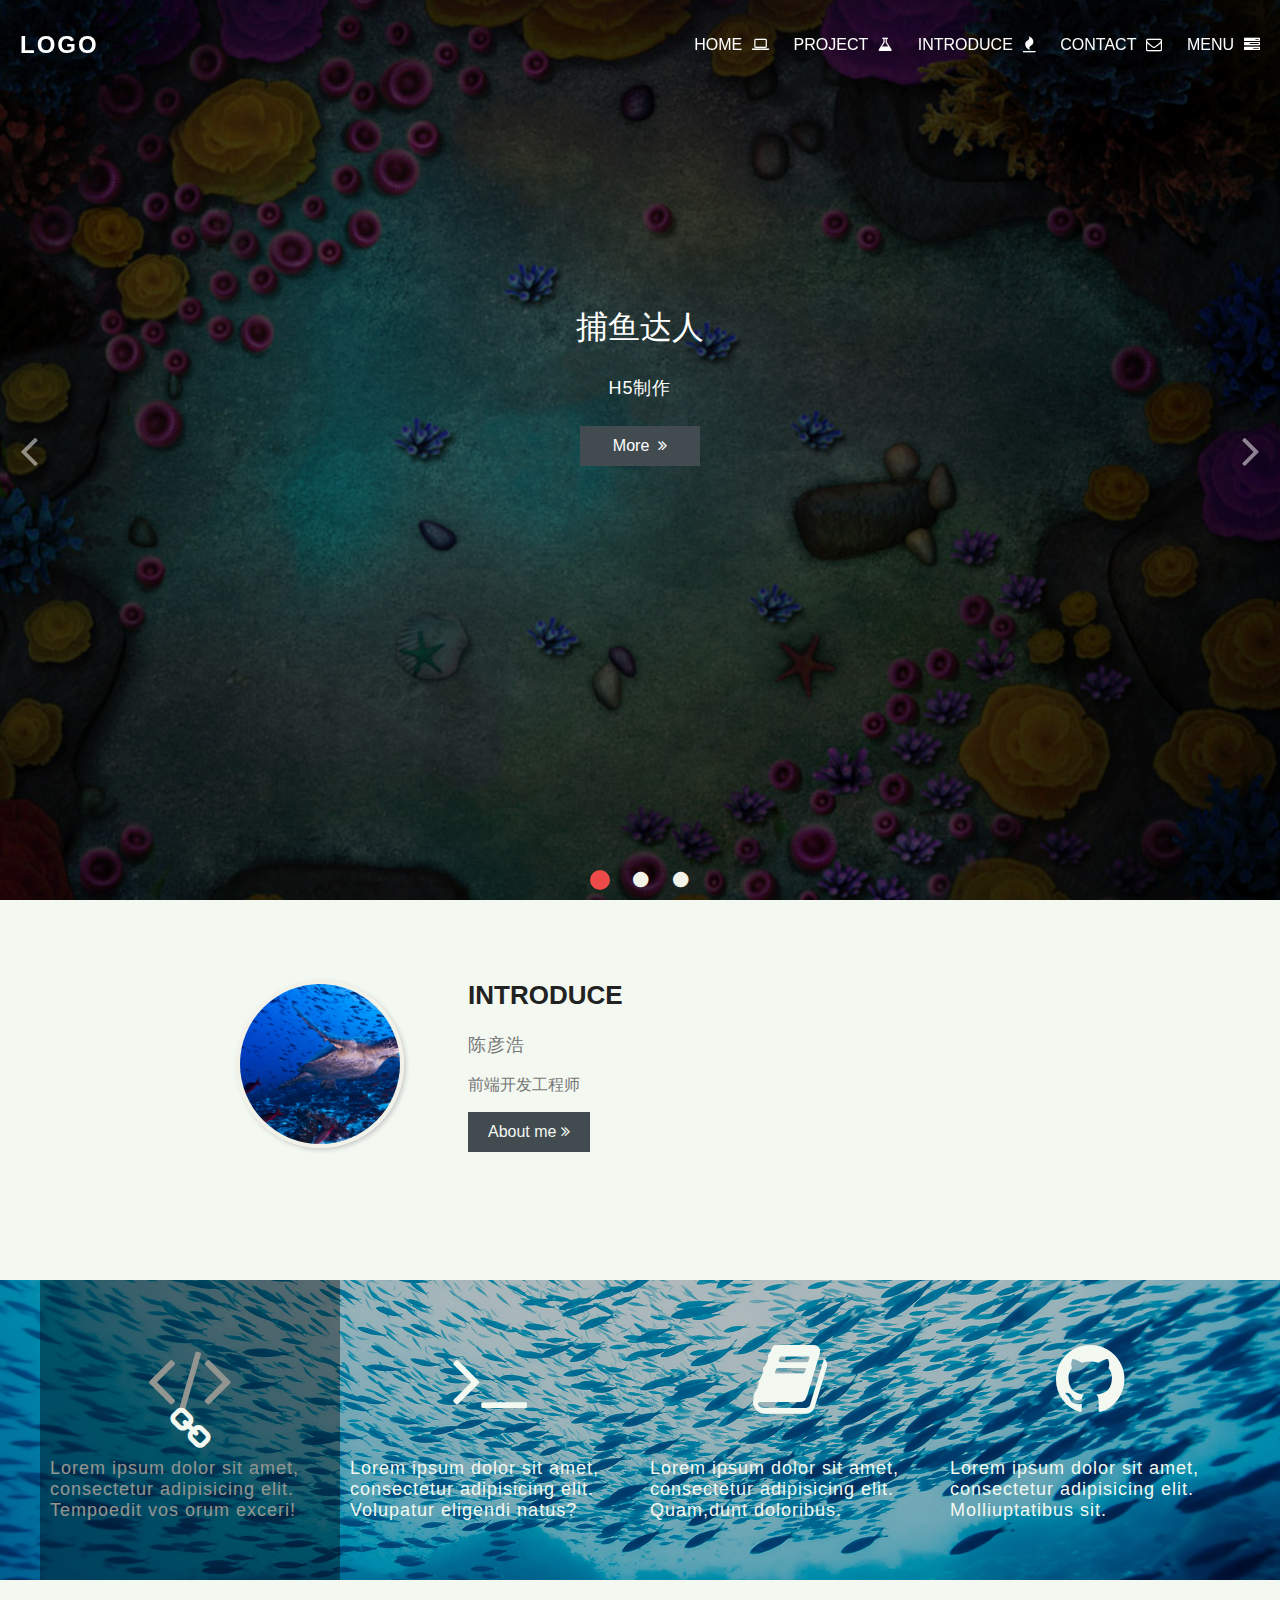
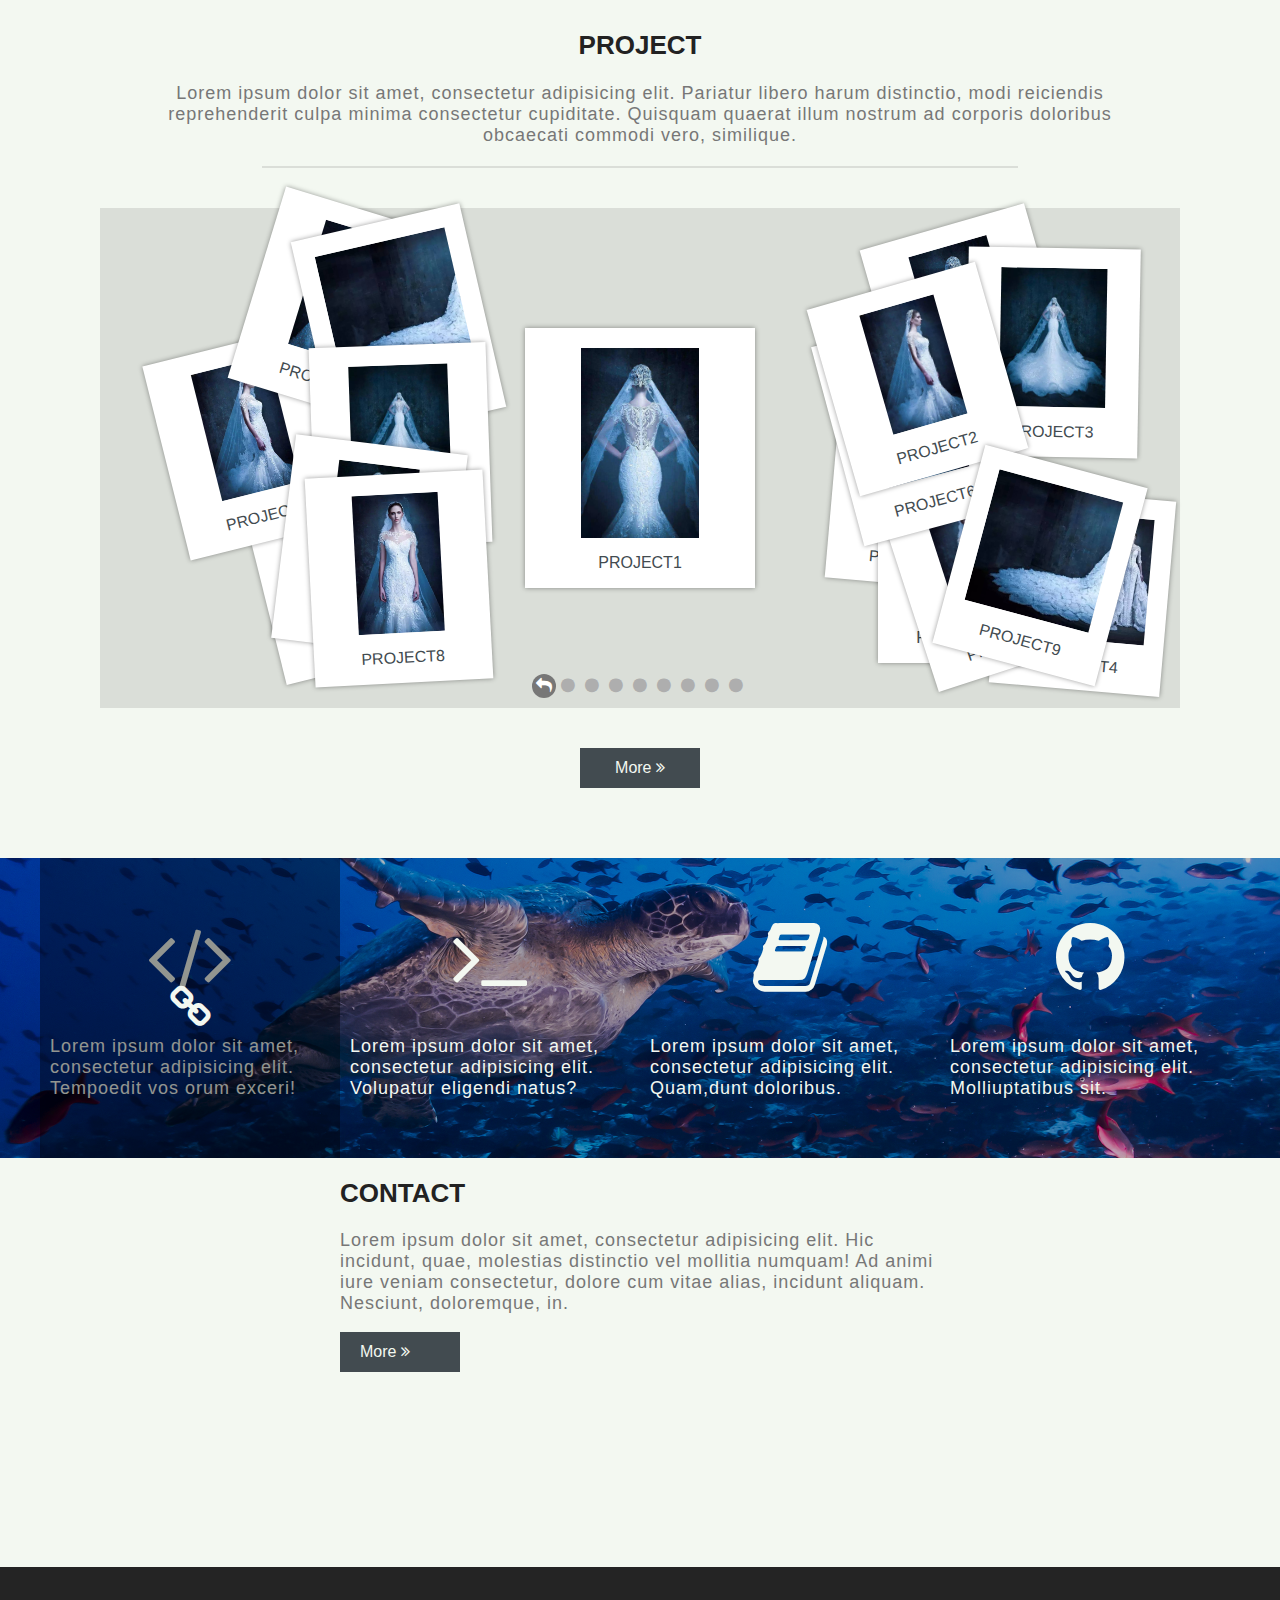
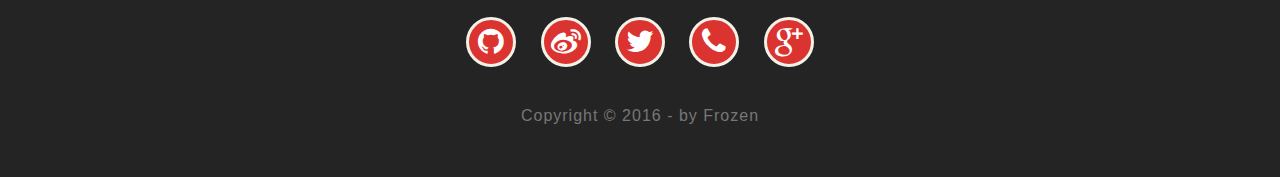
<file: index.html>
<!DOCTYPE html>
<html lang="en">
	<head>
		<meta charset="UTF-8">
		<title>哈哈哈123</title>
		<link rel="stylesheet" href="css/normalize.css">
		<link rel="stylesheet" href="css/Font-Awesome/css/font-awesome.min.css">
		<link rel="stylesheet" href="css/main.css">
		<script src="js/require.js" data-main="js/main"></script>
	</head>

	<body>
		<div class="main-wrapper">
			<div class="header" id="header">
				<div class="nav animated">
					<div class="mask"></div>
					<div class="wrap">
						<div class="logo animated">
							<a href="javascript:;">LOGO</a>
						</div>
						<ul>
							<li>
								<a href="./index.html">HOME</a><i class="icon-laptop"></i></li>
							<li>
								<a href="./project.html">PROJECT</a><i class="icon-beaker"></i></li>
							<li>
								<a href="./introduce.html">INTRODUCE</a><i class="icon-fire"></i></li>
							<li>
								<a href="./contact.html">CONTACT</a><i class="icon-envelope-alt"></i></li>
							<li>
								<a href="#">MENU</a><i class="icon-tasks"></i></li>
						</ul>
					</div>
				</div>
				<div class="banner" id="banner">
					<ul class="con">
						<li class="fore1">
							<div class="mask"></div>
							<div class="inner">
								<h2>捕鱼达人</h2>
								<p class="sub-heading">
									H5制作
								</p>
								<div class="more">More&nbsp;&nbsp;<i class="icon-double-angle-right"></i></div>
							</div>
						</li>
						<li class="fore2">
							<div class="mask"></div>
							<div class="mask"></div>
							<div class="inner">
								<h2>www.小伙伴们.com</h2>
								<p class="sub-heading">
									自制web开发网站
								</p>
								<div class="more">More&nbsp;&nbsp;<i class="icon-double-angle-right"></i></div>
							</div>
						</li>
						<li class="fore3">
							<div class="mask"></div>
							<div class="inner">
								<h2>扫自扫</h2>
								<p class="sub-heading">
									能扫描自己手机屏幕上二维码的软件（未实现）
								</p>
								<div class="more">More&nbsp;&nbsp;<i class="icon-double-angle-right"></i></div>
							</div>
						</li>
					</ul>
					<ul class="nav">
						<li><i class="icon-circle"></i></li>
						<li><i class="icon-circle"></i></li>
						<li><i class="icon-circle"></i></li>
					</ul>
					<div class="btn ac" id="prev"><i class="icon-angle-left"></i></div>
					<div class="btn" id="next"><i class="icon-angle-right"></i></div>
				</div>
			</div>
			<div class="content-index">
				<div class="introduce-section">
					<div class="inner">
						<div class="img-section">
							<img src="images/img2.jpg" alt="">
						</div>
						<div class="text-section">
							<h2>INTRODUCE</h2>
							<p class="sub-heading">陈彦浩</p>
							<p>前端开发工程师</p>
							<div class="button">
								<a href="./introduce.html">About me</a>
								<i class="icon-double-angle-right"></i>
							</div>
						</div>
					</div>
				</div>
				<div class="spacer">
					<div class="card-group">
						<div class="inner">
							<div class="silder"><i class="icon-link"></i></div>
							<div class="card">
								<i class="icon-code"></i>
								<p class="sub-heading">Lorem ipsum dolor sit amet, consectetur adipisicing elit. Tempoedit vos orum exceri!</p>
							</div>
							<div class="card">
								<i class="icon-terminal"></i>
								<p class="sub-heading">Lorem ipsum dolor sit amet, consectetur adipisicing elit. Volupatur eligendi natus?</p>
							</div>
							<div class="card">
								<i class="icon-book"></i>
								<p class="sub-heading">Lorem ipsum dolor sit amet, consectetur adipisicing elit. Quam,dunt doloribus.</p>
							</div>
							<div class="card">
								<i class="icon-github"></i>
								<p class="sub-heading">Lorem ipsum dolor sit amet, consectetur adipisicing elit. Molliuptatibus sit.</p>
							</div>
						</div>
					</div>
				</div>

				<div class="project-section">
					<div class="inner">
						<div class="text-section">
							<h2>PROJECT</h2>
							<p class="sub-heading">Lorem ipsum dolor sit amet, consectetur adipisicing elit. Pariatur libero harum distinctio, modi reiciendis reprehenderit culpa minima consectetur cupiditate. Quisquam quaerat illum nostrum ad corporis doloribus obcaecati commodi vero, similique.</p>
						</div>
						<div class="hr"></div>
						<div class="demo-section" id="demo-section">
							<div class="demo-con" id="demo-con">
							</div>
							<div class="nav">
								<ul>
								</ul>
							</div>
						</div>
						<div class="button">
							<a href="./project.html">More </a>
							<i class="icon-double-angle-right"></i>
						</div>
					</div>
				</div>
				<div class="spacer">
					<div class="card-group">
						<div class="inner">
							<div class="silder"><i class="icon-link"></i></div>
							<div class="card">
								<i class="icon-code"></i>
								<p class="sub-heading">Lorem ipsum dolor sit amet, consectetur adipisicing elit. Tempoedit vos orum exceri!</p>
							</div>
							<div class="card">
								<i class="icon-terminal"></i>
								<p class="sub-heading">Lorem ipsum dolor sit amet, consectetur adipisicing elit. Volupatur eligendi natus?</p>
							</div>
							<div class="card">
								<i class="icon-book"></i>
								<p class="sub-heading">Lorem ipsum dolor sit amet, consectetur adipisicing elit. Quam,dunt doloribus.</p>
							</div>
							<div class="card">
								<i class="icon-github"></i>
								<p class="sub-heading">Lorem ipsum dolor sit amet, consectetur adipisicing elit. Molliuptatibus sit.</p>
							</div>
						</div>
					</div>
				</div>

				<div class="contact-section">
					<div class="inner">
						<h2>CONTACT</h2>
						<p class="sub-heading">Lorem ipsum dolor sit amet, consectetur adipisicing elit. Hic incidunt, quae, molestias distinctio vel mollitia numquam! Ad animi iure veniam consectetur, dolore cum vitae alias, incidunt aliquam. Nesciunt, doloremque, in.</p>
						<div class="button">
							<a href="./project.html">More </a>
							<i class="icon-double-angle-right"></i>
						</div>
					</div>
				</div>
			</div>
			<!-- content end -->
			<div class="footer">
				<div class="back-top" id="back-top">
					<i class="icon-angle-up"></i>
				</div>
				<div class="inner">
					<ul class="contact">
						<li>
							<a href="javascript:;"><i class="icon-github"></i></a>
						</li>
						<li>
							<a href="javascript:;"><i class="icon-weibo"></i></a>
						</li>
						<li>
							<a href="javascript:;"><i class="icon-twitter"></i></a>
						</li>
						<li>
							<a href="javascript:;"><i class="icon-phone"></i></a>
						</li>
						<li>
							<a href="javascript:;"><i class="icon-google-plus"></i></a>
						</li>
					</ul>
					<div class="copy">
						Copyright © 2016 - by Frozen
					</div>
				</div>
			</div>
			<!-- footer end -->
		</div>
	</body>

</html>
</file>
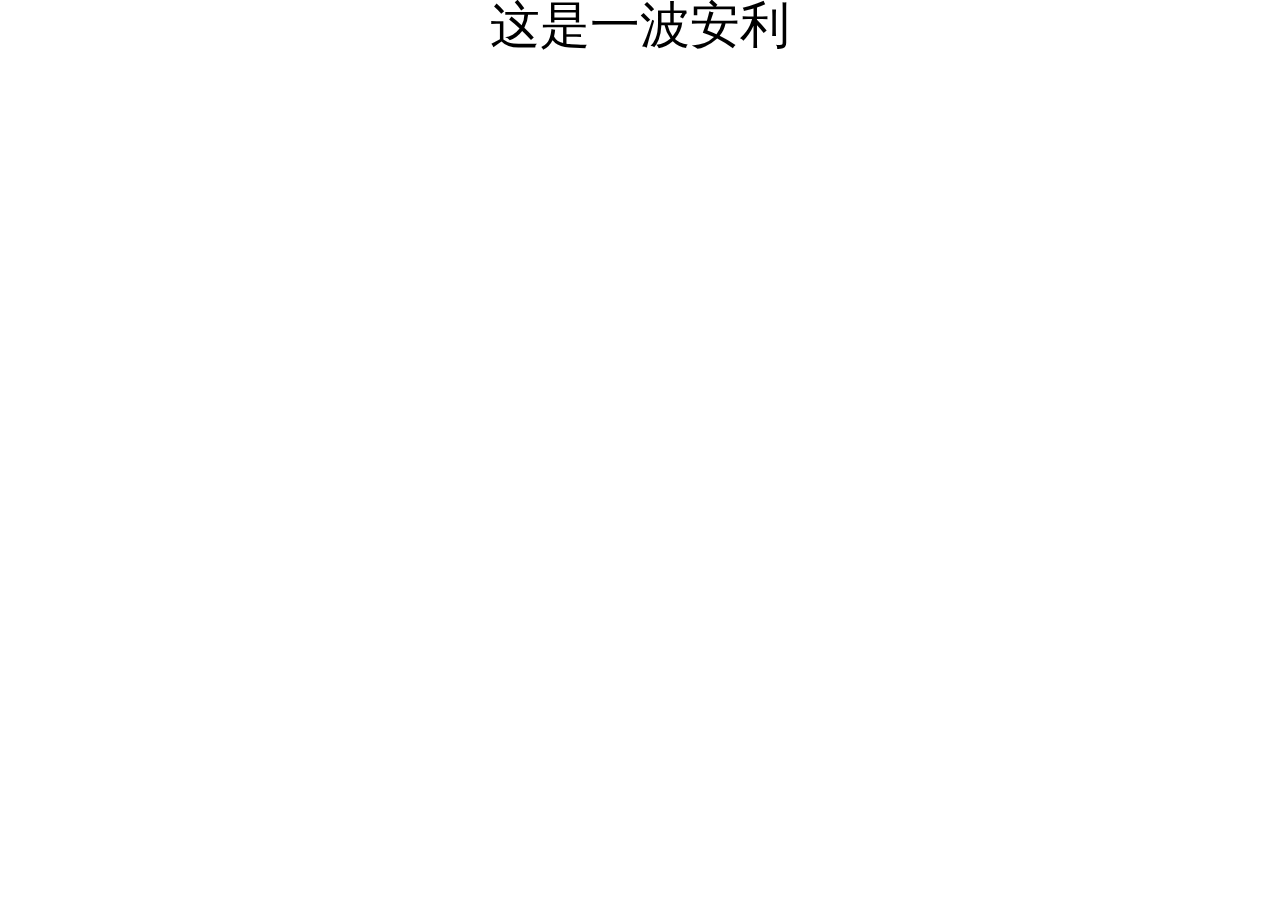
<file: xiaohuobanmen.html>
<!DOCTYPE html>
<html>
	<head>
		<meta charset="UTF-8">
		<title>wagg</title>
		<style type="text/css">
			*{
				margin: 0;
				padding: 0;
				list-style: none;
			}
			p{
				font-size: 50px;
				line-height: 50px;
				text-align: center;
			}
		</style>
	</head>
	<body>
		<p>这是一波安利</p>
	</body>
</html>
</file>
<file: css/main.css>
﻿@charset "UTF-8";
/**
 * CSS
 * @authors Frozen (rusyue@gmail.com)
 * @date    2016-06-20 23:33:02
 * @version 1.0
 */
body {
  font-family: "Microsoft Yahei", sans-serif;
}
ul {
  margin: 0;
  padding: 0;
  list-style: none;
}
h2 {
  font-size: 26px;
}
a {
  text-decoration: none;
  color: inherit;
  height: inherit;
  line-height: inherit;
}
a:hover {
  text-decoration: underline;
}
.sub-heading {
  font-size: 18px;
  letter-spacing: 1px;
}
.button {
  display: inline-block;
  background-color: #424b50;
  padding: 0 20px;
  min-width: 80px;
  cursor: pointer;
  height: 40px;
  line-height: 40px;
  color: #f3f8f1;
}
.button a {
  display: inline-block;
}
.animated {
  transition: all .6s ease;
}
.main-wrapper {
  width: 100%;
  min-width: 1200px;
  overflow: hidden;
}
.header {
  color: #ffffff;
  height: 100%;
}
.header div.nav {
  position: fixed;
  top: 0;
  left: 0;
  width: 100%;
  z-index: 999;
  min-width: 960px;
  height: 90px;
  line-height: 90px;
  background: transparent;
}
.header div.nav.ac {
  background-color: rgba(0, 0, 0, 0.84);
  height: 50px;
  line-height: 50px;
}
.header div.nav.ac .logo {
  height: 50px;
  line-height: 50px;
}
.header div.nav ul {
  float: right;
}
.header div.nav ul li {
  display: inline-block;
  margin-right: 20px;
}
.header div.nav ul li a {
  padding-right: 10px;
}
.header div.nav .mask {
  width: 100%;
  height: 100%;
  position: absolute;
  top: 0;
  left: 0;
  background-color: #000000;
  opacity: 0;
  filter: alpha(opacity=0);
}
.header div.nav .wrap {
  position: relative;
  z-index: 2;
}
.header div.nav .logo {
  background-color: transparent;
  float: left;
  margin-left: 20px;
  letter-spacing: 2px;
  font-weight: 700;
  font-size: 24px;
  height: 90px;
  line-height: 90px;
}
.header div.nav ul li a,
.header div.nav .logo a {
  display: inline-block;
}
.header .banner {
  max-height: 1080px;
  min-height: 600px;
  height: 1080px;
  min-width: 960px;
  overflow: hidden;
  position: relative;
}
.header .banner h2 {
  font-size: 32px;
  font-weight: 400;
}
.header .banner ul.con {
  height: 100%;
  position: absolute;
  top: 0;
  left: 0;
  *zoom: 1;
}
.header .banner ul.con:after {
  content: "\200B";
  display: block;
  height: 0;
  clear: both;
}
.header .banner ul.con li {
  height: 100%;
  float: left;
}
.header .banner ul.con li .mask {
  position: absolute;
  top: 0;
  left: 0;
  width: 100%;
  height: 100%;
  background-color: rgba(0, 0, 0, 0.2);
}
.header .banner ul.con li.fore1 {
  background: url("../images/img1.jpg") no-repeat center center / cover;
}
.header .banner ul.con li.fore2 {
  background: url("../images/img2.jpg") no-repeat center center / cover;
}
.header .banner ul.con li.fore3 {
  background: url("../images/img3.jpg") no-repeat center center / cover;
}
.header .banner ul.con li .inner {
  max-width: 400px;
  margin: 0 auto;
  position: relative;
  z-index: 2;
  top: 34%;
  text-align: center;
}
.header .banner ul.con li .inner .sub-heading {
  line-height: 40px;
}
.header .banner ul.con li .inner h2 {
  margin: 0;
}
.header .banner ul.con li .inner .more {
  display: inline-block;
  background-color: #424b50;
  padding: 0 20px;
  min-width: 80px;
  cursor: pointer;
  height: 40px;
  line-height: 40px;
}
.header .banner ul.nav {
  width: 120px;
  position: absolute;
  bottom: 0;
  left: 0;
  left: 50%;
  margin-left: -60px;
  *zoom: 1;
}
.header .banner ul.nav:after {
  content: "\200B";
  display: block;
  height: 0;
  clear: both;
}
.header .banner ul.nav li {
  float: left;
  width: 20px;
  height: 20px;
  margin: 10px;
  font-size: 18px;
  text-align: center;
  line-height: 20px;
  cursor: pointer;
}
.header .banner ul.nav li i {
  color: #f2f2e8;
}
.header .banner ul.nav li.ac {
  background-color: #ed4b49;
  -webkit-border-radius: 50%;
  -moz-border-radius: 50%;
  -ms-border-radius: 50%;
  -o-border-radius: 50%;
  border-radius: 50%;
}
.header .banner ul.nav li.ac i {
  color: #ed4b49;
}
.header .banner div.btn {
  position: absolute;
  width: 50px;
  height: 50px;
  top: 50%;
  margin-top: -25px;
  cursor: pointer;
  opacity: 0.5;
  filter: alpha(opacity=50);
}
.header .banner div.btn:hover {
  opacity: 0.9;
  filter: alpha(opacity=90);
}
.header .banner div.btn#prev {
  left: 20px;
  text-align: left;
}
.header .banner div.btn#next {
  right: 20px;
  text-align: right;
}
.header .banner div.btn > i {
  display: block;
  font-size: 50px;
}
.content-index {
  color: #ffffff;
}
@keyframes bgscroll {
  0% {
    background-position: center -10px;
  }
  50% {
    background-position: center -45px;
  }
  100% {
    background-position: center -90px;
  }
}
.content-index .spacer {
  height: 300px;
  background: transparent url("../images/img2.jpg") no-repeat center center / cover;
  animation: bgscroll 3s linear forwards infinite alternate;
  color: #f3f8f1;
  position: relative;
}
.content-index .spacer:nth-child(2) {
  background-image: url("../images/img3.jpg");
}
.content-index .spacer .card-group {
  width: 100%;
  margin: 0 auto;
  height: 300px;
  background: rgba(0, 0, 0, 0.26);
}
.content-index .spacer .card-group .inner {
  width: 1200px;
  padding-top: 0px;
  *zoom: 1;
  position: relative;
}
.content-index .spacer .card-group .inner:after {
  content: "\200B";
  display: block;
  height: 0;
  clear: both;
}
.content-index .spacer .card-group .inner .silder {
  width: 300px;
  height: 300px;
  background-color: rgba(0, 0, 0, 0.4);
  position: absolute;
  top: 0;
  left: 0;
  text-align: center;
  line-height: 300px;
  font-size: 44px;
  cursor: pointer;
}
.content-index .spacer .card-group .card {
  width: 25%;
  height: 300px;
  float: left;
}
.content-index .spacer .card-group .card i {
  display: block;
  width: 100px;
  height: 100px;
  line-height: 100px;
  text-align: center;
  font-size: 80px;
  margin: 50px auto 0;
}
.content-index .spacer .card-group .card p {
  padding: 10px;
}
.content-index .introduce-section,
.content-index .project-section,
.content-index .contact-section {
  background-color: #f7f7f7;
}
.content-index .introduce-section h2,
.content-index .project-section h2,
.content-index .contact-section h2 {
  color: #222;
}
.content-index .introduce-section p,
.content-index .project-section p,
.content-index .contact-section p {
  color: #777;
}
.content-index .introduce-section {
  background-color: #f3f8f1;
  padding-top: 60px;
  color: #303030;
  height: 320px;
}
.content-index .introduce-section .inner {
  position: relative;
  width: 808px;
  *zoom: 1;
}
.content-index .introduce-section .inner:after {
  content: "\200B";
  display: block;
  height: 0;
  clear: both;
}
.content-index .introduce-section .inner .img-section {
  width: 160px;
  height: 160px;
  -webkit-border-radius: 50%;
  -moz-border-radius: 50%;
  -ms-border-radius: 50%;
  -o-border-radius: 50%;
  border-radius: 50%;
  border: 4px solid #f2f2e8;
  -webkit-box-shadow: 2px 2px 4px 0 #cccccc;
  -moz-box-shadow: 2px 2px 4px 0 #cccccc;
  -ms-box-shadow: 2px 2px 4px 0 #cccccc;
  -o-box-shadow: 2px 2px 4px 0 #cccccc;
  box-shadow: 2px 2px 4px 0 #cccccc;
  overflow: hidden;
  float: left;
}
.content-index .introduce-section .inner .img-section img {
  height: 100%;
}
.content-index .introduce-section .inner .text-section {
  float: left;
  width: 576px;
  margin-left: 64px;
  text-align: left;
}
.content-index .introduce-section .inner .text-section > * {
  max-width: 90%;
}
.content-index .project-section {
  background-color: #f3f8f1;
  color: #424b50;
  text-align: center;
  padding: 30px 0;
}
.content-index .project-section .inner {
  width: 1080px;
}
.content-index .project-section .text-section {
  max-width: 960px;
  margin: 0 auto;
  text-align: center;
}
.content-index .project-section .button {
  margin: 40px 0 20px;
}
.content-index .project-section .hr {
  width: 70%;
  height: 2px;
  background-color: #daded8;
  margin: 20px auto 40px;
}
.content-index .project-section .demo-section {
  width: 1080px;
  height: 500px;
  background: rgba(0, 0, 0, 0.1);
  margin: 0 auto;
  position: relative;
}
.content-index .project-section .demo-section .demo-con {
  height: 100%;
}
.content-index .project-section .demo-section .pic-wrap {
  -webkit-box-sizing: border-box;
  -moz-box-sizing: border-box;
  -ms-box-sizing: border-box;
  -o-box-sizing: border-box;
  box-sizing: border-box;
  -webkit-box-shadow: 0 0 5px 0 rgba(0, 0, 0, 0.4);
  -moz-box-shadow: 0 0 5px 0 rgba(0, 0, 0, 0.4);
  -ms-box-shadow: 0 0 5px 0 rgba(0, 0, 0, 0.4);
  -o-box-shadow: 0 0 5px 0 rgba(0, 0, 0, 0.4);
  box-shadow: 0 0 5px 0 rgba(0, 0, 0, 0.4);
  transition: all .6s ease;
  padding: 20px;
  padding-bottom: 50px;
  width: 210px;
  height: 240px;
  position: absolute;
  background-color: #fff;
}
.content-index .project-section .demo-section .pic-wrap.center {
  width: 230px;
  height: 260px;
  top: 50%;
  left: 50%;
  margin-top: -115px;
  margin-left: -130px;
}
.content-index .project-section .demo-section .pic {
  width: 100%;
  height: 100%;
  overflow: hidden;
}
.content-index .project-section .demo-section .pic a {
  width: 100%;
  height: 100%;
  display: block;
}
.content-index .project-section .demo-section .pic img {
  height: 100%;
}
.content-index .project-section .demo-section .pic img.ac {
  transition: all .4s ease;
}
.content-index .project-section .demo-section .pic img.ac:hover {
  height: 120%;
  margin-left: -20px;
  margin-top: -20px;
}
.content-index .project-section .demo-section .caption {
  height: 50px;
  line-height: 50px;
  text-align: center;
}
.content-index .project-section .demo-section .nav {
  position: absolute;
  left: 50%;
  bottom: 10px;
}
.content-index .project-section .demo-section .nav ul li {
  display: inline-block;
  cursor: pointer;
  width: 24px;
  height: 24px;
  background-color: transparent;
  text-align: center;
  line-height: 24px;
  -webkit-border-radius: 50%;
  -moz-border-radius: 50%;
  -ms-border-radius: 50%;
  -o-border-radius: 50%;
  border-radius: 50%;
  color: #aeaeae;
}
.content-index .project-section .demo-section .nav ul li.ac {
  background-color: #777;
  color: #fff;
}
.content-index .contact-section {
  background-color: #f3f8f1;
  height: 409px;
  color: #424b50;
}
.content-index .inner {
  width: 600px;
  margin: 0 auto;
  padding: 20px 0;
}
.content-index .inner h2 {
  margin-top: 0;
}
.content-introduce {
  height: 500px;
  line-height: 500px;
  font-size: 80px;
  text-align: center;
  background-color: #424b50;
}
.content-project {
  height: 500px;
  line-height: 500px;
  font-size: 80px;
  text-align: center;
  background-color: #424b50;
}
.content-contact {
  height: 500px;
  line-height: 500px;
  font-size: 80px;
  text-align: center;
  background-color: #424b50;
}
.footer {
  background-color: #242424;
  color: #ffffff;
  height: 210px;
}
.footer .back-top {
  position: fixed;
  display: none;
  bottom: 10px;
  right: 10px;
  background-color: #020202;
  width: 40px;
  height: 28px;
  line-height: 28px;
  opacity: 0.4;
  filter: alpha(opacity=40);
  cursor: pointer;
  text-align: center;
}
.footer .inner {
  width: 600px;
  margin: 0 auto;
}
.footer .inner .contact {
  padding-top: 40px;
  text-align: center;
}
.footer .inner .contact li {
  transition: all 0.4s ease-out;
  width: 44px;
  height: 44px;
  margin: 10px;
  font-size: 30px;
  line-height: 44px;
  text-align: center;
  display: inline-block;
  background-color: #db3330;
  border: 3px solid #f2f2e8;
  -webkit-border-radius: 50%;
  -moz-border-radius: 50%;
  -ms-border-radius: 50%;
  -o-border-radius: 50%;
  border-radius: 50%;
}
.footer .inner .contact li:hover {
  transition: all 0.4s ease-out;
  transform: rotate(360deg);
  background-color: #424b50;
}
.footer .inner .contact li a {
  text-decoration: none;
}
.footer .inner .copy {
  padding-top: 30px;
  width: 100%;
  color: #777;
  text-align: center;
  letter-spacing: 1px;
}
</file>
